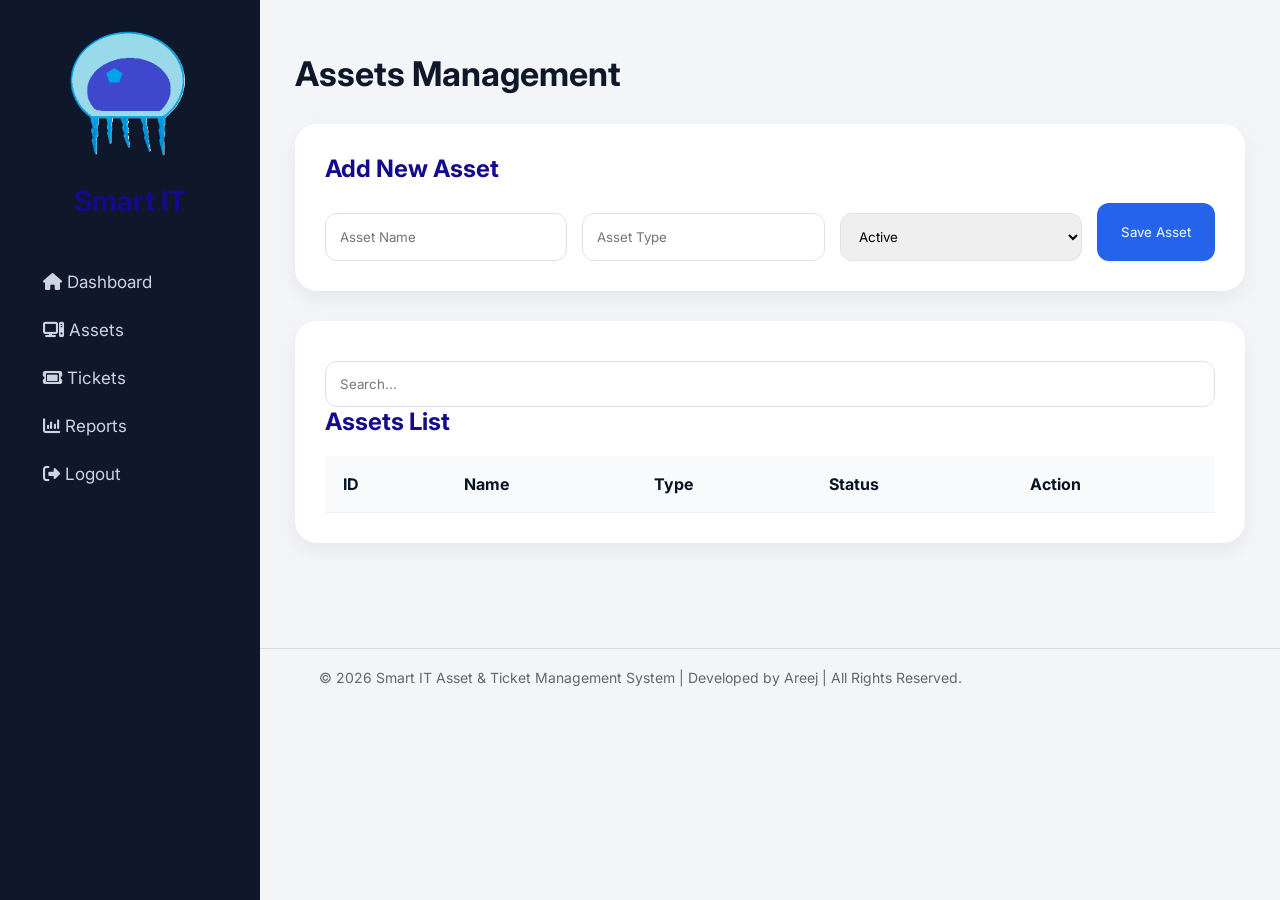
<file: assets.html>
assets.html
<!DOCTYPE html>
<html lang="en">
<head>
    <meta charset="UTF-8">
    <meta name="viewport" content="width=device-width, initial-scale=1.0">
    <title>Assets Management</title>

    <link rel="stylesheet" href="CSS/style.css">
    <link rel="stylesheet" href="CSS/assets.css">

    <link rel="stylesheet"
          href="https://cdnjs.cloudflare.com/ajax/libs/font-awesome/6.5.2/css/all.min.css">
</head>
<body>

<aside class="sidebar">

    <div>

        <img src="Images/Logo.png" class="logo">

        <h2 class="logo-text">Smart IT</h2>

        <nav>

            <a href="home.html">
                <i class="fa-solid fa-house"></i>
                Dashboard
            </a>

            <a href="assets.html">
                <i class="fa-solid fa-computer"></i>
                Assets
            </a>

            <a href="tickets.html">
                <i class="fa-solid fa-ticket"></i>
                Tickets
            </a>

            <a href="reports.html">
                <i class="fa-solid fa-chart-column"></i>
                Reports
            </a>

        </nav>

    </div>

    <a href="index.html" class="logout-btn">

        <i class="fa-solid fa-right-from-bracket"></i>

        Logout

    </a>

</aside>

    <!-- Main Content -->
    <main class="main-content">

        <div class="topbar">
            <h1>Assets Management</h1>
        </div>

        <!-- Add Asset -->
        <div class="form-card">

            <h2>Add New Asset</h2>

            <div class="form-row">

                <input
                    id="assetName"
                    type="text"
                    placeholder="Asset Name">

                <input
                    id="assetType"
                    type="text"
                    placeholder="Asset Type">

                <select id="assetStatus">

                    <option value="Active">
                        Active
                    </option>

                    <option value="Maintenance">
                        Maintenance
                    </option>

                    <option value="Out of Service">
                        Out of Service
                    </option>

                </select>

                <button
                    type="button"
                    onclick="addAsset()">

                    Save Asset

                </button>

            </div>

        </div>

        <!-- Search -->

        <div class="table-card">

            <input
                id="searchAsset"
                type="text"
                placeholder="Search..."
                onkeyup="searchAssets()">

            <h2>Assets List</h2>

            <table>

                <thead>

                    <tr>

                        <th>ID</th>
                        <th>Name</th>
                        <th>Type</th>
                        <th>Status</th>
                        <th>Action</th>

                    </tr>

                </thead>

                <tbody id="assetsTable">

                </tbody>

            </table>

        </div>

    </main>

</div>

<footer class="footer">

    © 2026 Smart IT Asset & Ticket Management System |
    Developed by Areej |
    All Rights Reserved.

</footer>

<script src="JS/assets.js"></script>

</body>
</html>
</file>
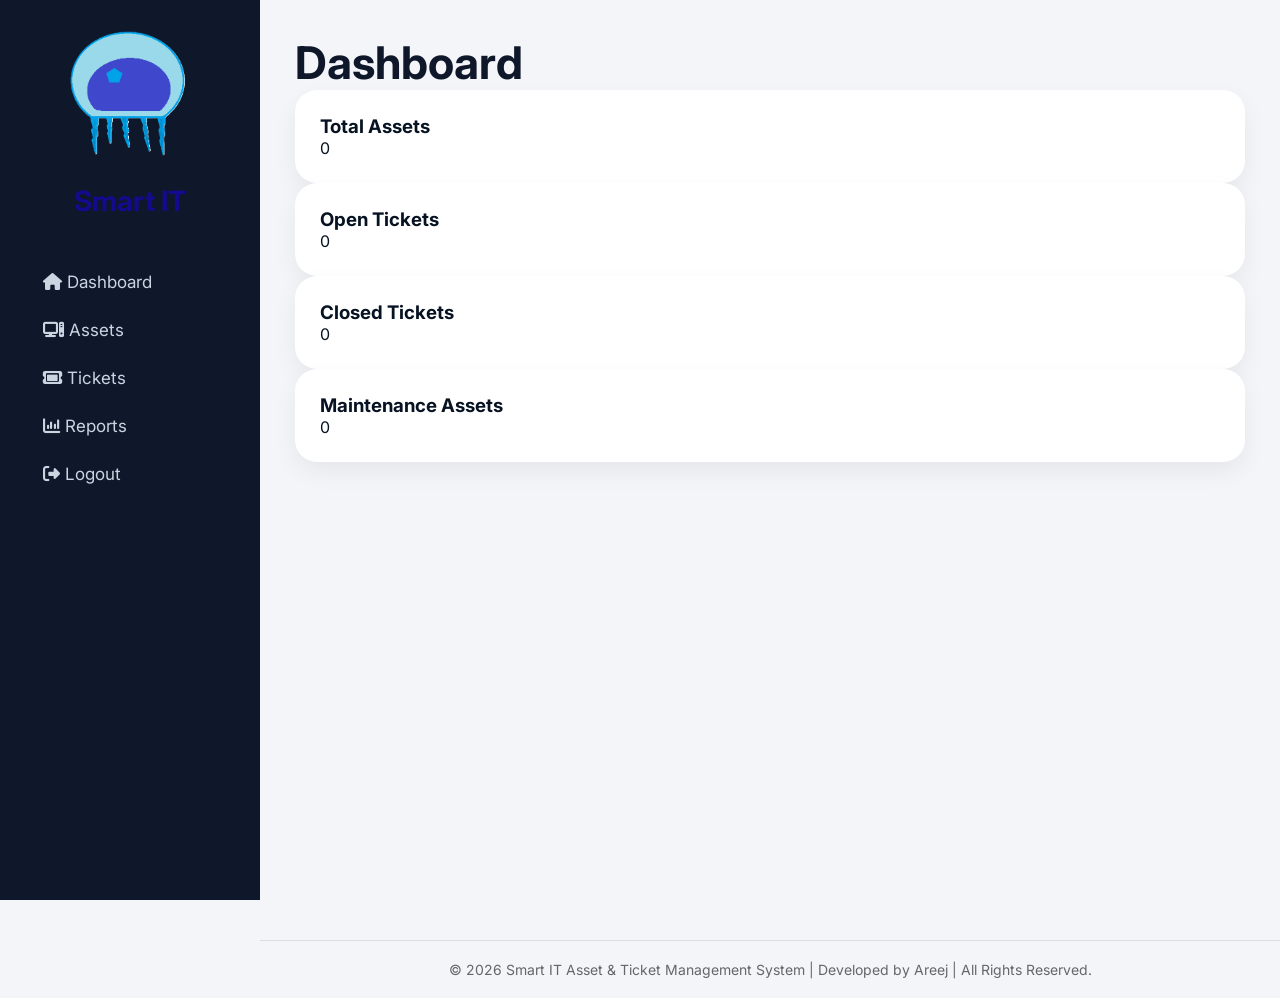
<file: dashboard.html>
<!DOCTYPE html>
<html lang="en">
<head>
    <meta charset="UTF-8">
    <meta name="viewport" content="width=device-width, initial-scale=1.0">
    <title>Dashboard</title>

    <link rel="stylesheet" href="CSS/style.css">
    <link rel="stylesheet" href="CSS/dashboard.css">

    <link rel="stylesheet"
    href="https://cdnjs.cloudflare.com/ajax/libs/font-awesome/6.5.2/css/all.min.css">
</head>
<body>

<div class="layout">

    <!-- Sidebar -->
    <aside class="sidebar">

        <div>

            <img src="Images/Logo.png" class="logo">

            <h2 class="logo-text">Smart IT</h2>

            <nav>

                <a href="home.html" class="active">
                    <i class="fa-solid fa-house"></i>
                    Dashboard
                </a>

                <a href="assets.html">
                    <i class="fa-solid fa-computer"></i>
                    Assets
                </a>

                <a href="tickets.html">
                    <i class="fa-solid fa-ticket"></i>
                    Tickets
                </a>

                <a href="reports.html">
                    <i class="fa-solid fa-chart-column"></i>
                    Reports
                </a>

            </nav>

        </div>

        <a href="index.html" class="logout-btn">
            <i class="fa-solid fa-right-from-bracket"></i>
            Logout
        </a>

    </aside>


    <main class="main-content">

        <h1>Dashboard</h1>

        <div class="cards">

            <div class="card">
                <h3>Total Assets</h3>
                <span id="totalAssets">0</span>
            </div>

            <div class="card">
                <h3>Open Tickets</h3>
                <span id="openTickets">0</span>
            </div>

            <div class="card">
                <h3>Closed Tickets</h3>
                <span id="closedTickets">0</span>
            </div>

            <div class="card">
                <h3>Maintenance Assets</h3>
                <span id="maintenanceAssets">0</span>
            </div>

        </div>

    </main>

</div>


<footer class="footer">

    © 2026 Smart IT Asset & Ticket Management System |
    Developed by Areej |
    All Rights Reserved.

</footer>

<script src="JS/dashboard.js"></script>

</body>
</html>
</file>
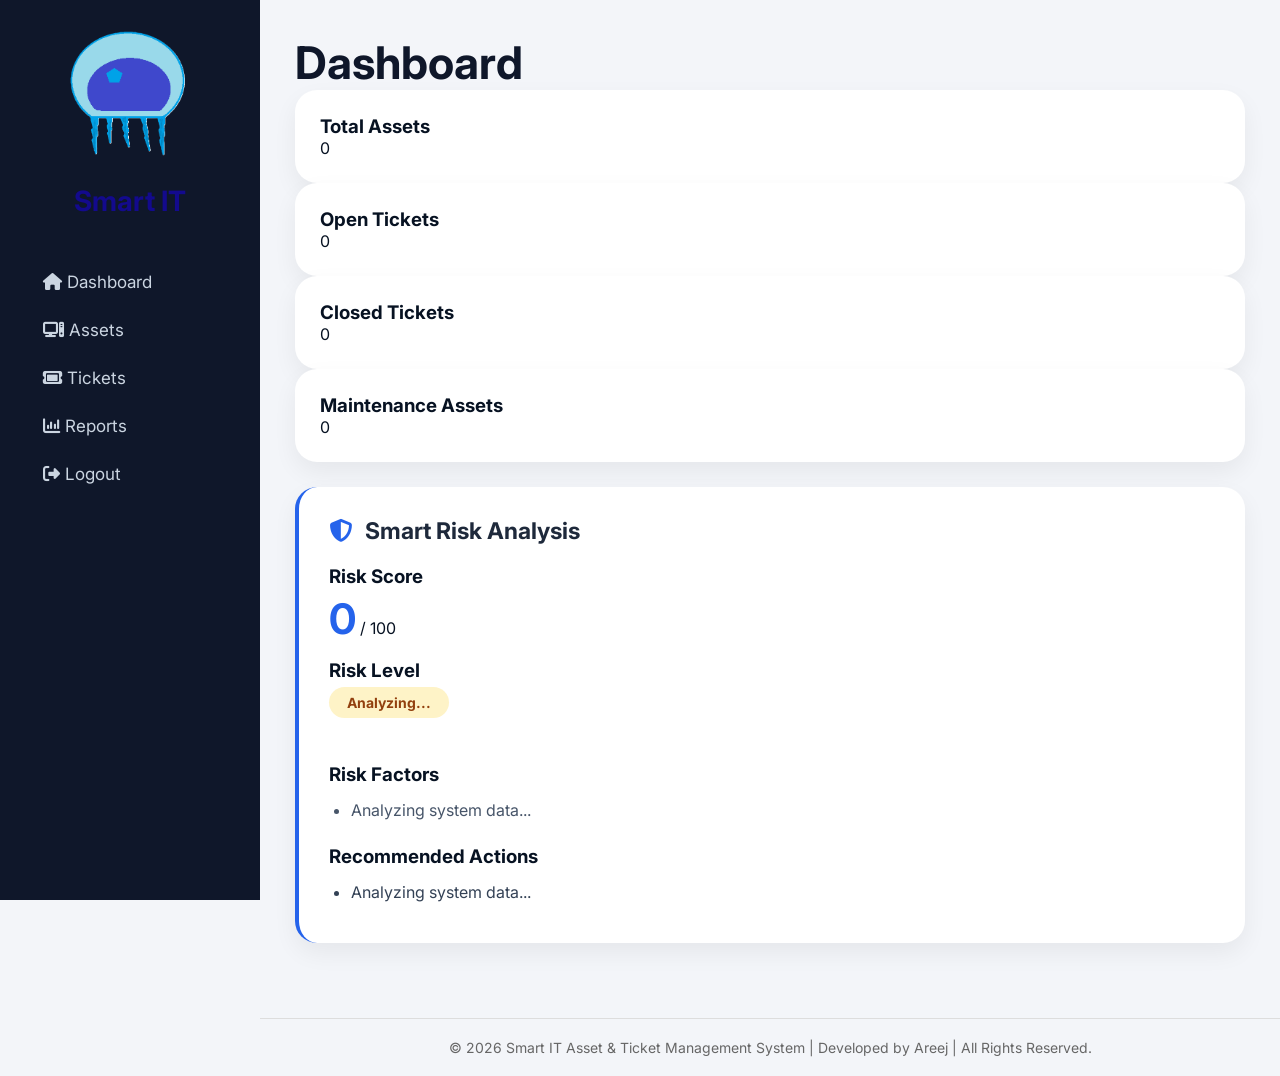
<file: home.html>
<!DOCTYPE html>
<html lang="en">
<head>
    <meta charset="UTF-8">
    <meta name="viewport" content="width=device-width, initial-scale=1.0">
    <title>Dashboard</title>

    <link rel="stylesheet" href="CSS/style.css">
    <link rel="stylesheet" href="CSS/dashboard.css">

    <link rel="stylesheet"
    href="https://cdnjs.cloudflare.com/ajax/libs/font-awesome/6.5.2/css/all.min.css">
</head>

<body>

<div class="layout">

    <!-- Sidebar -->
    <aside class="sidebar">

        <div>

            <img src="Images/Logo.png" class="logo">

            <h2 class="logo-text">Smart IT</h2>

            <nav>

                <a href="home.html" class="active">
                    <i class="fa-solid fa-house"></i>
                    Dashboard
                </a>

                <a href="assets.html">
                    <i class="fa-solid fa-computer"></i>
                    Assets
                </a>

                <a href="tickets.html">
                    <i class="fa-solid fa-ticket"></i>
                    Tickets
                </a>

                <a href="reports.html">
                    <i class="fa-solid fa-chart-column"></i>
                    Reports
                </a>

            </nav>

        </div>

        <a href="index.html" class="logout-btn">
            <i class="fa-solid fa-right-from-bracket"></i>
            Logout
        </a>

    </aside>


    <main class="main-content">

        <h1>Dashboard</h1>


        <!-- =========================
             Main Statistics
        ========================== -->

        <div class="cards">

            <div class="card">
                <h3>Total Assets</h3>
                <span id="totalAssets">0</span>
            </div>

            <div class="card">
                <h3>Open Tickets</h3>
                <span id="openTickets">0</span>
            </div>

            <div class="card">
                <h3>Closed Tickets</h3>
                <span id="closedTickets">0</span>
            </div>

            <div class="card">
                <h3>Maintenance Assets</h3>
                <span id="maintenanceAssets">0</span>
            </div>

        </div>


        <!-- =========================
             Smart Risk Analysis
        ========================== -->

        <div class="card" style="margin-top: 25px;">

            <h2>
                <i class="fa-solid fa-shield-halved"></i>
                Smart Risk Analysis
            </h2>


            <div style="margin-top: 20px;">

                <h3>Risk Score</h3>

                <span
                    id="riskScore"
                    style="font-size: 36px; font-weight: bold;">
                    0
                </span>

                <span>/ 100</span>

            </div>


            <div style="margin-top: 15px;">

                <h3>Risk Level</h3>

                <span id="riskLevel">
                    Analyzing...
                </span>

            </div>


            <div style="margin-top: 20px;">

                <h3>Risk Factors</h3>

                <ul id="riskFactors">

                    <li>Analyzing system data...</li>

                </ul>

            </div>


            <div style="margin-top: 20px;">

                <h3>Recommended Actions</h3>

                <ul id="recommendations">

                    <li>Analyzing system data...</li>

                </ul>

            </div>

        </div>

    </main>

</div>


<footer class="footer">

    © 2026 Smart IT Asset & Ticket Management System |
    Developed by Areej |
    All Rights Reserved.

</footer>


<script src="JS/dashboard.js"></script>

</body>
</html>
</file>
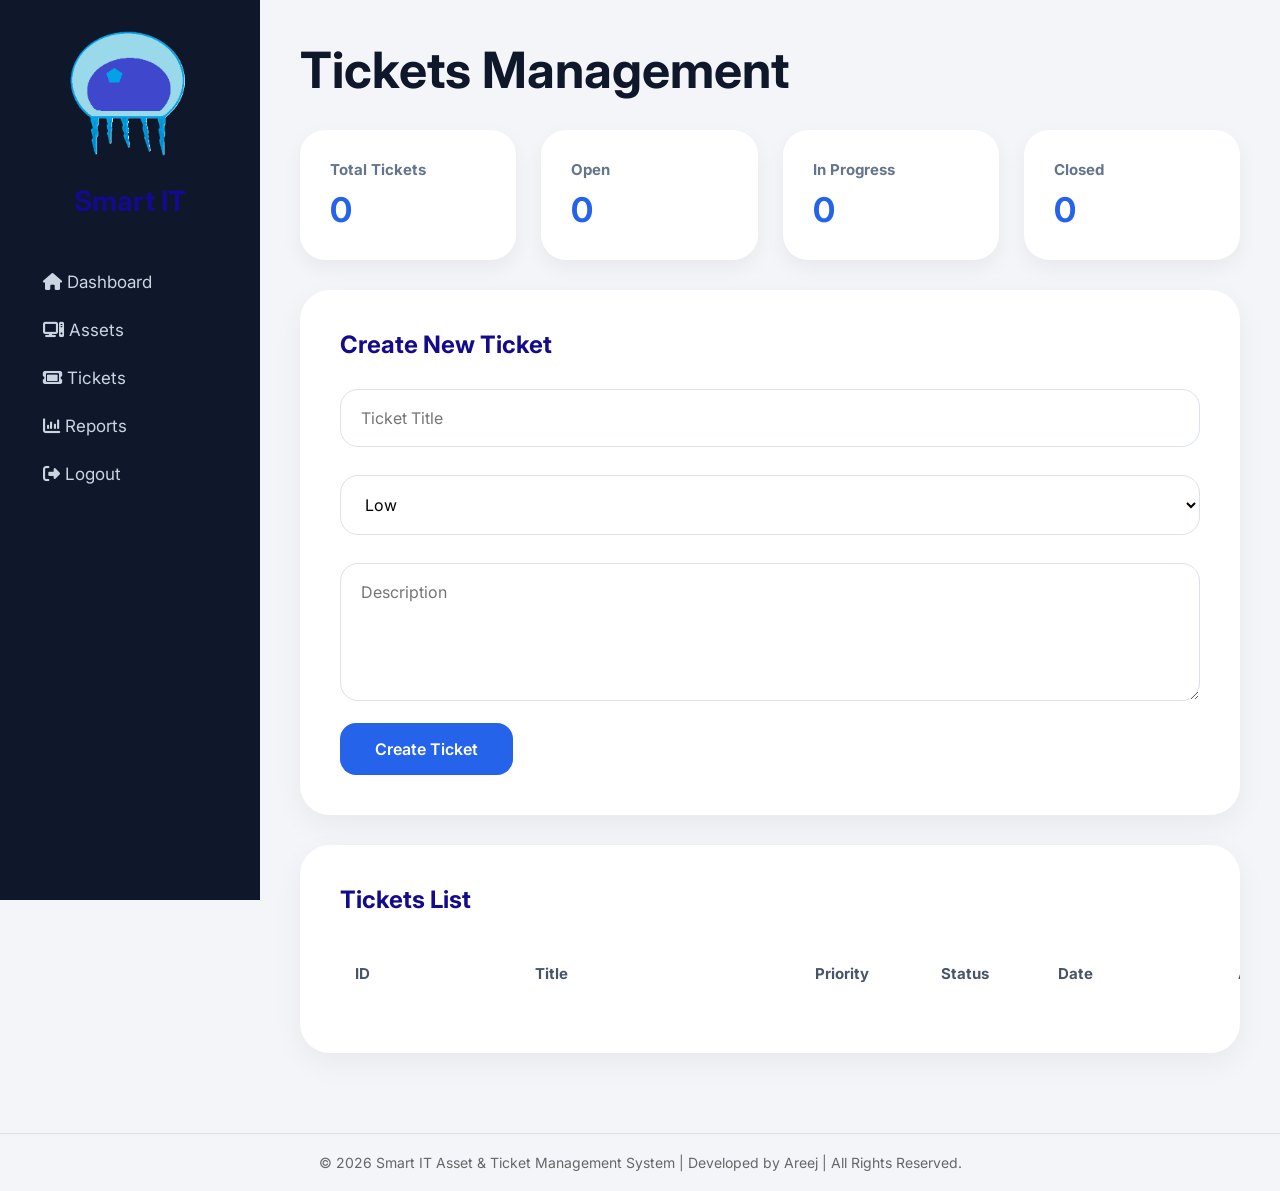
<file: tickets.html>
<!DOCTYPE html>
<html lang="en">
<head>
    <meta charset="UTF-8">
    <meta name="viewport" content="width=device-width, initial-scale=1.0">
    <title>Tickets Management</title>

    <link rel="stylesheet" href="CSS/style.css">
    <link rel="stylesheet" href="CSS/tickets.css">

    <link rel="stylesheet"
          href="https://cdnjs.cloudflare.com/ajax/libs/font-awesome/6.5.2/css/all.min.css">
</head>
<body>

<div class="layout">
<aside class="sidebar">

    <div>

        <img src="Images/Logo.png" class="logo">

        <h2 class="logo-text">Smart IT</h2>

        <nav>

            <a href="home.html">
                <i class="fa-solid fa-house"></i>
                Dashboard
            </a>

            <a href="assets.html">
                <i class="fa-solid fa-computer"></i>
                Assets
            </a>

            <a href="tickets.html">
                <i class="fa-solid fa-ticket"></i>
                Tickets
            </a>

            <a href="reports.html">
                <i class="fa-solid fa-chart-column"></i>
                Reports
            </a>

        </nav>

    </div>

    <a href="index.html" class="logout-btn">

        <i class="fa-solid fa-right-from-bracket"></i>

        Logout

    </a>

</aside>

    <!-- Main Content -->
    <main class="main-content">

        <h1 class="page-title">
            Tickets Management
        </h1>

        <!-- Statistics -->

        <div class="stats-grid">

            <div class="stat-card">
                <h3>Total Tickets</h3>
                <span id="totalTickets">0</span>
            </div>

            <div class="stat-card">
                <h3>Open</h3>
                <span id="openTickets">0</span>
            </div>

            <div class="stat-card">
                <h3>In Progress</h3>
                <span id="progressTickets">0</span>
            </div>

            <div class="stat-card">
                <h3>Closed</h3>
                <span id="closedTickets">0</span>
            </div>

        </div>

        <!-- Create Ticket -->

        <div class="card">

            <h2>Create New Ticket</h2>

            <input
                id="ticketTitle"
                class="form-control"
                type="text"
                placeholder="Ticket Title">

            <select
                id="ticketPriority"
                class="form-control">

                <option value="Low">Low</option>
                <option value="Medium">Medium</option>
                <option value="High">High</option>

            </select>

            <textarea
                id="ticketDescription"
                class="form-control"
                rows="5"
                placeholder="Description"></textarea>

            <button
                class="btn-primary"
                onclick="saveTicket()">

                Create Ticket

            </button>

        </div>

        <!-- Tickets Table -->

        <div class="table-card">

            <h2>Tickets List</h2>

            <table class="ticket-table">

                <thead>

                <tr>

                    <th>ID</th>
                    <th>Title</th>
                    <th>Priority</th>
                    <th>Status</th>
                    <th>Date</th>
                    <th>Action</th>

                </tr>

                </thead>

                <tbody id="ticketsTable">

                </tbody>

            </table>

        </div>

    </main>

</div>
<footer class="footer">

    © 2026 Smart IT Asset & Ticket Management System |
    Developed by Areej |
    All Rights Reserved.

</footer>
<script src="JS/tickets.js"></script>

</body>
</html>
</file>
<file: CSS/style.css>
/* ===== Google Font ===== */
@import url('https://fonts.googleapis.com/css2?family=Inter:wght@300;400;500;600;700&display=swap');

*{
    margin:0;
    padding:0;
    box-sizing:border-box;
    font-family:'Inter',sans-serif;
}

body{
    background:#f3f6fb;
    color:#071222;
}

.layout{
    display:flex;
    min-height:100vh;
}

/* ===== Sidebar ===== */

.sidebar{
    width:260px;
    background:#0f172a;
    color:white;
    padding:25px;
    position:fixed;
    left:0;
    top:0;
    height:100vh;
}

.sidebar img{
    width:130px;
    display:block;
    margin:0 auto 25px;
}

.sidebar h2{
    text-align:center;
    margin-bottom:40px;
    font-size:28px;
}

.sidebar ul{
    list-style:none;
}

.sidebar li{
    margin-bottom:12px;
}

.sidebar a{
    text-decoration:none;
    color:#cbd5e1;
    display:block;
    padding:14px 18px;
    border-radius:14px;
    transition:.3s;
    font-size:17px;
}

.sidebar a:hover{
    background:#2563eb;
    color:white;
}

/* ===== Main ===== */

.main-content{
    margin-left:260px;
    width:calc(100% - 260px);
    padding:35px;
}

.topbar{
    margin-bottom:30px;
}

.topbar h1{
    font-size:34px;
    font-weight:700;
}

/* ===== Cards ===== */

.card{
    background:white;
    padding:25px;
    border-radius:22px;
    box-shadow:0 10px 25px rgba(0,0,0,.06);
}

/* ===== Inputs ===== */

input,
select,
textarea{
    width:100%;
    padding:14px;
    border:1px solid #dbe3ef;
    border-radius:12px;
    outline:none;
    margin-top:10px;
}

button{
    background:#2563eb;
    color:white;
    border:none;
    padding:14px 24px;
    border-radius:12px;
    cursor:pointer;
    transition:.3s;
}

button:hover{
    background:#1d4ed8;
}

body{
    background:#f3f5f9;
    font-family:'Segoe UI',sans-serif;
}

.main-content{
    padding:35px;
}

h1{
    color:#0f172a;
    font-size:45px;
    font-weight:700;
}

h2{
    color:#130a8d;
    margin-bottom:20px;
}

.table-card,
.form-card{
    background:#fff;
    border-radius:24px;
    padding:35px;
    box-shadow:0 8px 30px rgba(15,23,42,.06);
}
.logo{
    width:120px;
    display:block;
    margin:auto;
}
.badge{

    padding:8px 15px;
    border-radius:30px;
    font-size:13px;
    font-weight:600;
}

.badge.active{

    background:#e8f7ee;
    color:#1f8f4c;
}

.badge.warning{

    background:#fff3e0;
    color:#d97706;
}
</file>
<file: CSS/assets.css>
.form-card,
.table-card{
    background:white;
    padding:30px;
    border-radius:22px;
    margin-bottom:30px;
    box-shadow:0 8px 20px rgba(0,0,0,.06);
}

.form-row{
    display:grid;
    grid-template-columns:1fr 1fr 1fr auto;
    gap:15px;
}

table{
    width:100%;
    border-collapse:collapse;
}

th{
    background:#f8fafc;
}

th,
td{
    padding:18px;
    text-align:left;
    border-bottom:1px solid #edf2f7;
}

tr:hover{
    background:#f8fafc;
}

.footer{

    margin-top:40px;

    padding:20px;

    text-align:center;

    color:#666;

    font-size:14px;

    border-top:1px solid #ddd;

}
</file>
<file: CSS/dashboard.css>
/* =========================
   Smart Risk Analysis
   ========================= */

.risk-card {

    margin-top: 30px;

    background: white;

    padding: 30px;

    border-radius: 20px;

    box-shadow: 0 5px 20px rgba(0,0,0,.08);
}

.risk-card h2 {

    margin-bottom: 25px;

    color: #1e293b;

    font-size: 24px;
}


/* Risk Score */

.risk-score {

    display: flex;

    align-items: center;

    gap: 20px;

    margin-bottom: 25px;
}

.risk-score-value {

    font-size: 48px;

    font-weight: bold;

    color: #2563eb;
}

.risk-score-label {

    color: #64748b;

    font-size: 14px;
}


/* Risk Level */

#riskLevel {

    display: inline-block;

    padding: 8px 18px;

    border-radius: 20px;

    background: #fef3c7;

    color: #92400e;

    font-weight: bold;

    margin-bottom: 25px;
}


/* Risk Factors */

.risk-section {

    margin-top: 20px;
}

.risk-section h3 {

    color: #334155;

    font-size: 17px;

    margin-bottom: 12px;
}

.risk-section ul {

    margin: 0;

    padding-left: 20px;

    color: #64748b;

    line-height: 1.8;
}


/* Recommendations */

#recommendations {

    margin-top: 10px;
}

#recommendations li {

    margin-bottom: 8px;

    color: #475569;
}


/* Responsive */

@media (max-width: 700px) {

    .cards {

        grid-template-columns: 1fr;

    }

    .risk-card {

        padding: 22px;

    }

    .risk-score-value {

        font-size: 38px;

    }
}

/* =========================
   Smart Risk Analysis
   ========================= */

.card h2 {
    color: #1e293b;
    font-size: 23px;
    margin-bottom: 10px;
}

.card h2 i {
    margin-right: 8px;
    color: #2563eb;
}


/* Risk Score */

#riskScore {
    display: inline-block;
    margin-top: 5px;

    font-size: 42px !important;
    font-weight: 700;

    color: #2563eb;
}


/* Risk Level */

#riskLevel {
    display: inline-block;

    margin-top: 5px;

    padding: 7px 18px;

    border-radius: 20px;

    background: #fef3c7;

    color: #92400e;

    font-weight: 700;

    font-size: 14px;
}


/* Risk Factors */

#riskFactors,
#recommendations {

    margin-top: 10px;

    padding-left: 22px;

    color: #475569;

    line-height: 1.8;
}

#riskFactors li,
#recommendations li {

    margin-bottom: 6px;
}


/* Recommendations */

#recommendations li {

    color: #334155;
}


/* Risk Analysis card spacing */

.card[style*="margin-top: 25px"] {

    border-left: 4px solid #2563eb;

    padding: 30px;

}


/* Responsive */

@media (max-width: 700px) {

    .cards {

        grid-template-columns: 1fr;

    }

    .card[style*="margin-top: 25px"] {

        padding: 22px;

    }

}

/* =========================
   Dynamic Risk Level
   ========================= */

#riskLevel.risk-low {

    background: #dcfce7;
    color: #166534;

}


#riskLevel.risk-medium {

    background: #fef3c7;
    color: #92400e;

}


#riskLevel.risk-high {

    background: #fed7aa;
    color: #9a3412;

}


#riskLevel.risk-critical {

    background: #fee2e2;
    color: #991b1b;

}

.footer {

    margin-left: 260px;

    margin-top: 40px;

    padding: 20px;

    text-align: center;

    color: #666;

    font-size: 14px;

    border-top: 1px solid #ddd;

}
</file>
<file: CSS/tickets.css>
.main-content{
    padding:40px;
}

.page-title{
    font-size:50px;
    font-weight:700;
    color:#0f172a;
    margin-bottom:30px;
}

/* Cards */

.card{
    background:#fff;
    padding:40px;
    border-radius:30px;
    margin-bottom:30px;
    box-shadow:0 10px 30px rgba(0,0,0,.05);
}

/* Inputs */

.form-control{
    width:100%;
    padding:18px 20px;
    border:1px solid #dbe2ea;
    border-radius:18px;
    margin-bottom:18px;
    font-size:16px;
    background:#fff;
}

.form-control:focus{
    outline:none;
    border-color:#2563eb;
}

/* Button */

.btn-primary{
    background:#2563eb;
    color:white;
    border:none;
    padding:16px 35px;
    border-radius:16px;
    cursor:pointer;
    font-size:16px;
    font-weight:600;
}

.btn-primary:hover{
    background:#1d4ed8;
}

/* Statistics */

.stats-grid{
    display:grid;
    grid-template-columns:repeat(4,1fr);
    gap:25px;
    margin-bottom:30px;
}

.stat-card{
    background:white;
    padding:30px;
    border-radius:25px;
    box-shadow:0 8px 20px rgba(0,0,0,.05);
}

.stat-card h3{
    color:#64748b;
    font-size:15px;
    margin-bottom:10px;
}

.stat-card span{
    font-size:34px;
    font-weight:700;
    color:#2563eb;
}

/* Table */

.table-card{
    background:white;
    border-radius:30px;
    padding:40px;
    box-shadow:0 10px 30px rgba(0,0,0,.05);
    overflow-x:auto;
}

.ticket-table{
    width:100%;
    min-width:1000px;
    border-collapse:separate;
    border-spacing:0 15px;
}

.ticket-table th{
    text-align:left;
    padding:15px;
    color:#475569;
    font-size:15px;
}

.ticket-table td{
    background:#fff;
    padding:18px;
    border-top:1px solid #edf2f7;
    border-bottom:1px solid #edf2f7;
}

/* Column Width */

.ticket-table th:nth-child(1),
.ticket-table td:nth-child(1){
    width:180px;
}

.ticket-table th:nth-child(2),
.ticket-table td:nth-child(2){
    width:280px;
}

.ticket-table th:nth-child(5),
.ticket-table td:nth-child(5){
    width:180px;
}

/* Badges */

.badge{
    padding:8px 16px;
    border-radius:20px;
    font-size:14px;
    font-weight:600;
}

.low{
    background:#fff4e5;
    color:#d97706;
}

.medium{
    background:#eff6ff;
    color:#2563eb;
}

.high{
    background:#fee2e2;
    color:#dc2626;
}

.open{
    background:#ecfdf5;
    color:#16a34a;
}

.progress{
    background:#dcfce7;
    color:#15803d;
}

.closed{
    background:#f1f5f9;
    color:#64748b;
}

/* Delete */

.delete-btn{
    background:#2563eb;
    color:white;
    border:none;
    padding:12px 25px;
    border-radius:15px;
    cursor:pointer;
}

.footer{

    margin-top:40px;

    padding:20px;

    text-align:center;

    color:#666;

    font-size:14px;

    border-top:1px solid #ddd;

}
</file>
